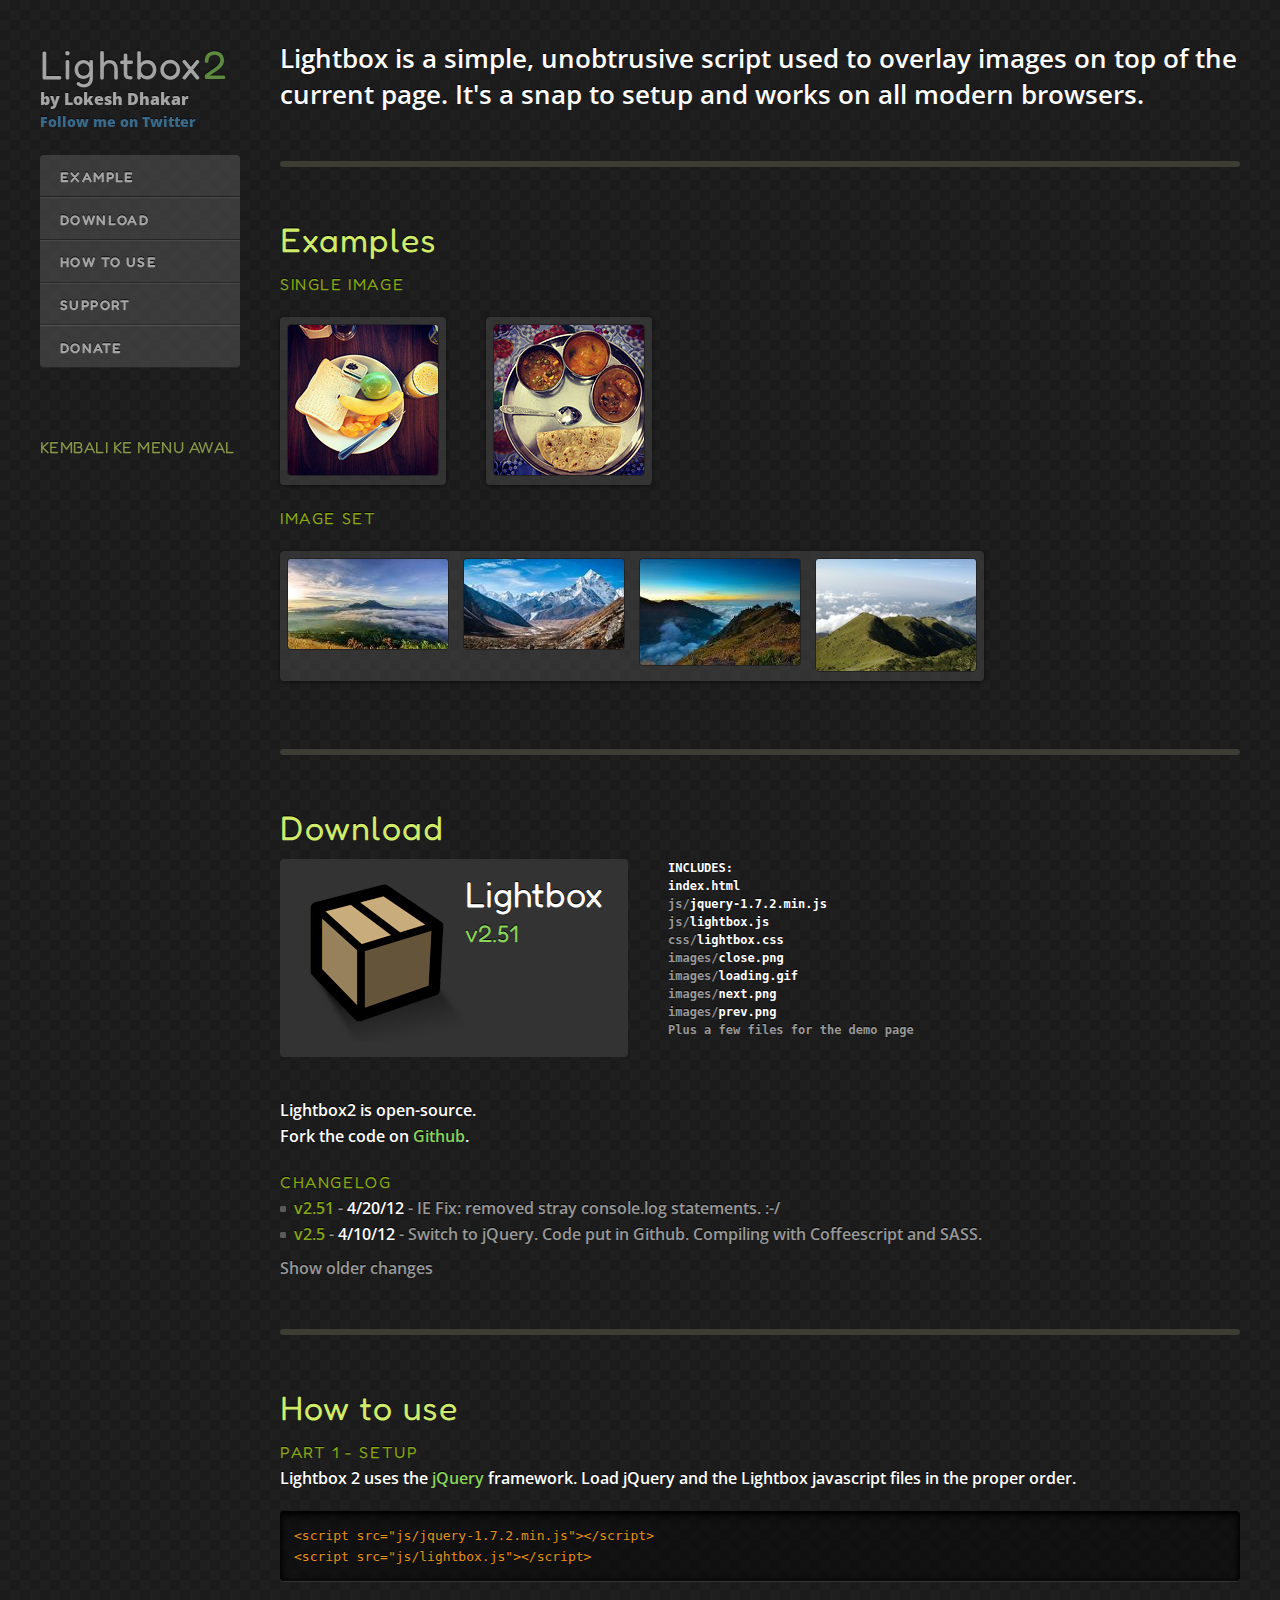
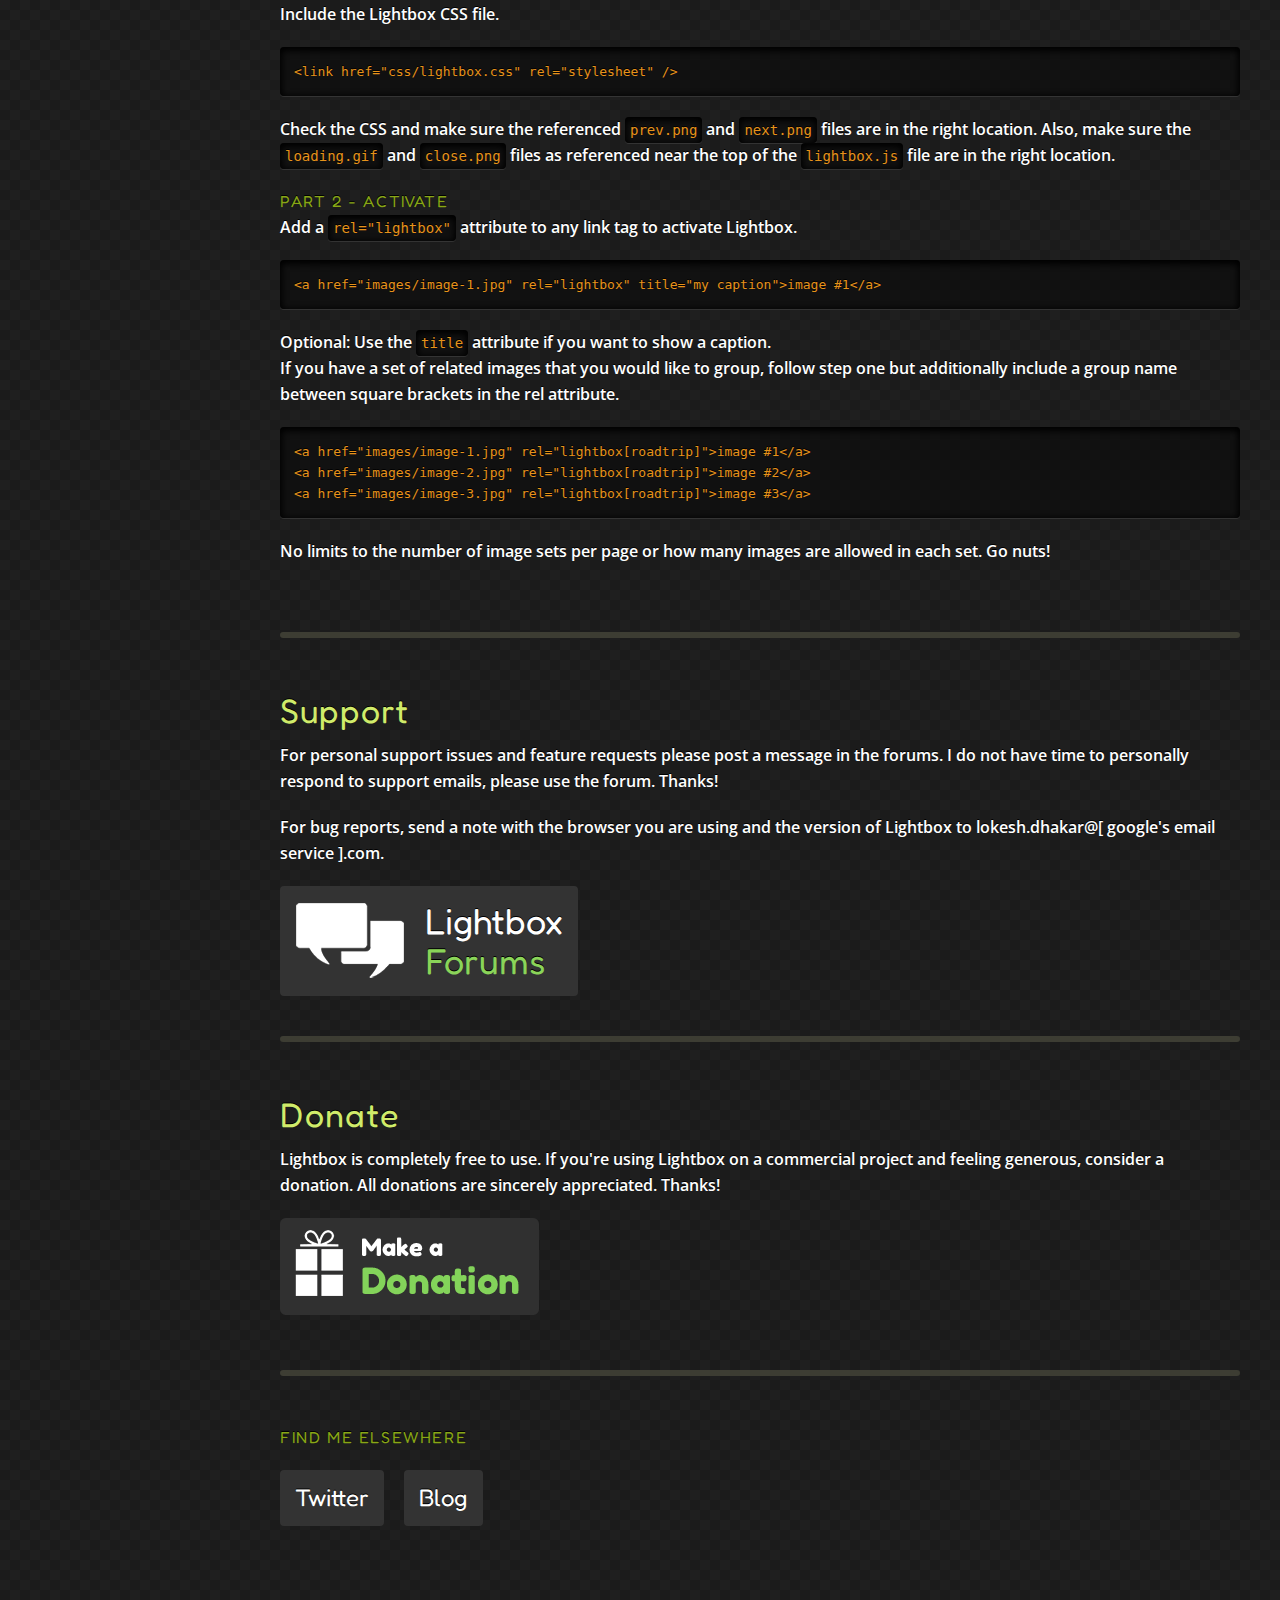
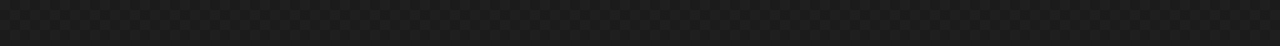
<file: PORTOFOLIO POSMA/11Agustus Lightbox/index.html>
<!doctype html>
<html lang="en-us">
<head>

	<meta charset="utf-8">
	<title>Lightbox 2</title>

	<meta name="description" lang="en" content="Lightbox 2 is a simple, unobtrusive script used to overlay images on the current page. It's a snap to setup and works on all modern browsers." />
  <meta name="author" content="Lokesh Dhakar">

  <meta name="viewport" content="width=device-width">

	<link rel="shortcut icon" type="image/ico" href="images/favicon.gif" />	
	<link rel="stylesheet" href="css/screen.css" type="text/css" media="screen" />
	<link rel="stylesheet" href="css/lightbox.css" type="text/css" media="screen" />

  <link href='http://fonts.googleapis.com/css?family=Fredoka+One|Open+Sans:400,700' rel='stylesheet' type='text/css'>

</head>
<body>

<div id="sidebar">
	<h1 class="logo"><a href="http://www.lokeshdhakar.com/projects/lightbox2/">Lightbox<em>2</em></a></h1>
	<p class="author"><a href="http://www.lokeshdhakar.com">by Lokesh Dhakar</a> <br />
  <span class="twitter"><a href="https://twitter.com/intent/user?screen_name=lokeshdhakar">Follow me on <em>Twitter</em></a></span></p>

	<ul id="nav">
		<li><a href="#example" class="first">Example</a></li>
		<li><a href="#download">Download</a></li>
		<li><a href="#how">How to Use</a></li>
		<li><a href="#support">Support</a></li>
		<li><a href="#donate" class="last">Donate</a></li>
	</ul>
  <br><br>
  <a href="file:///F:/TAU/Web Design/PORTOFOLIO%20POSMA/index.html"><h4>KEMBALI KE MENU AWAL<h4></a>
</div>

<div id="content">

<div class="section" id="overview">
	<p class="lead">Lightbox is a <em>simple, unobtrusive</em> script used to overlay images on top of the current page. It's a <em>snap to setup</em> and works on <em>all modern browsers</em>.</p>
</div>

<hr />

<div class="section" id="example">


	<h2>Examples</h2>

	<h3>Single image</h3>
  <div class="imageRow">
  	<div class="single">
  		<a href="images/examples/image-1.jpg" rel="lightbox"><img src="images/examples/thumb-1.jpg" alt="" /></a>
  	</div>
  	<div class="single">
  		<a href="images/examples/image-2.jpg" rel="lightbox" title="Optional caption."><img src="images/examples/thumb-2.jpg" alt="" /></a>
  	</div>
  </div>

	<h3 style="clear: both;">Image set</h3>

  <div class="imageRow">
  	<div class="set">
  	  <div class="single first">
  		  <a href="images/thumb1.jpg" rel="lightbox[plants]" title="Click on the right side of the image to move forward."><img src="images/gunung1.jpg" alt="Plants: image 1 0f 4 thumb" /></a>
  		</div>
      <div class="single">
  		  <a href="images/thumb2.jpg" rel="lightbox[plants]" title="Alternately you can press the right arrow key." ><img src="images/gunung2.jpg" alt="Plants: image 2 0f 4 thumb" /></a>
      </div>
      <div class="single">
  		  <a href="images/thumb3.jpg" rel="lightbox[plants]" title="The script preloads the next image in the set as you're viewing."><img src="images/gunung3.jpg" alt="Plants: image 3 0f 4 thumb" /></a>
      </div>
      <div class="single last">
  		  <a href="images/thumb4.jpg" rel="lightbox[plants]" title="Click the X or anywhere outside the image to close"><img src="images/gunung4.jpg" alt="Plants: image 4 0f 4 thumb" /></a>
      </div>
  	</div>
  </div>
	
</div>

<hr />

<div class="section" id="download">
  <h2>Download</h2>

  <div class="row">
    
  	<a href="releases/lightbox2.51.zip" class="download">
  	  <img src="images/box.png" alt="Box" class="box" />
  	  <div class="file">
  	    Lightbox <div class="version">v2.51</div>
  	  </div>
  	</a>

  	<ul class="filelist">
      <li class="header">Includes:</li>
  	  <li>index.html</li>
      <li><span class="folder">js/</span>jquery-1.7.2.min.js</li>
      <li><span class="folder">js/</span>lightbox.js</li>	
      <li><span class="folder">css/</span>lightbox.css</li>	
      <li><span class="folder">images/</span>close.png</li>	
      <li><span class="folder">images/</span>loading.gif</li>	
      <li><span class="folder">images/</span>next.png</li>	
      <li><span class="folder">images/</span>prev.png</li>
      <li><span class="note">Plus a few files for the demo page</span></li>
    </ul>
  </div>

  <p>Lightbox2 is open-source.<br /> Fork the code on <a href="https://github.com/lokesh/lightbox2">Github</a>.</p>

  
	
	<h3>Changelog</h3>
	<ul class="changelog">
		<li><span class="version">v2.51 </span> - <span class="date">4/20/12</span> - IE Fix: removed stray console.log statements. :-/</li>
		<li><span class="version">v2.5 </span> - <span class="date">4/10/12</span> - Switch to jQuery. Code put in Github. Compiling with Coffeescript and SASS.</li>
		<li class="old"><span class="version">v2.05 </span> - <span class="date">3/18/11</span> - Upgraded Prototype (now works in IE9) and Scriptaculous. Minor bug fixes.</li>
		<li class="old"><span class="version">v2.04 </span> - <span class="date">3/9/08</span>
			<ul>	
				<li>NEW - Upgraded Prototype from v1.4 to v1.6.0.2
				<li>NEW - Moved label text into configuration for easier localization</li>
				<li>UPDATED - Code cleaned up. Respect for the global namespace and native javascript objects.</li>
				<li>FIXED - Caption displays as "null" when viewing an uncaptioned image after viewing a captioned image.</li>
				<li>FIXED - Clicking 'close' button shifts layout as link focus' dotted line appears.</li>
			</ul>
		</li>
		<li class="old"><span class="version">v2.03.3 </span> - <span class="date">5/21/07 </span>- Support for horizontally scrolling pages. Added updateImageList method for ajax'y pages.</li>	
		<li class="old"><span class="version">v2.03.2 </span> - <span class="date">4/30/07</span> - Fixed animated gif support in IE/Opera.</li>
		<li class="old"><span class="version">v2.03.1 </span> - <span class="date">4/18/07</span> - Fixed embed hiding. Overlay opacity var added to config. Image sets w/Imagemaps fix. Clearfix removed.</li>
		<li class="old"><span class="version">v2.03</span> - <span class="date">4/10/07 </span>- Improved keyboard navigation. Animation off toggle. Hides Flash movies under overlay. Imagemap support. Valid CSS.</li>
		<li class="old"><span class="version">v2.02</span> - Fixed layout issues caused by multiline captions. Added keyboard navigation.</li>
		<li class="old"><span class="version">v2.01</span> - Centering in IE6 (any DOCTYPE) fixed. Smoothed out resize transition.</li>
	</ul>
	<a href="#" class="showOlderChanges">Show older changes</a>
</div>

<hr />


<div class="section" id="how">
	<h2>How to use</h2>
	<h3>Part 1 - Setup</h3>
	<ol>
		<li>Lightbox 2 uses the <a href="http://jquery.com/">jQuery</a> framework. Load jQuery and the Lightbox javascript files in the proper order.
<pre><code>&lt;script src=&quot;js/jquery-1.7.2.min.js&quot;&gt;&lt;/script&gt;
&lt;script src=&quot;js/lightbox.js&quot;&gt;&lt;/script&gt;
</code></pre>
		</li>
		<li>Include the Lightbox CSS file.
<pre><code>&lt;link href=&quot;css/lightbox.css&quot; rel=&quot;stylesheet&quot; /&gt;
</code></pre>
		</li>
		<li>Check the CSS and make sure the referenced <code>prev.png</code> and <code>next.png</code> files are in the right location. Also, make sure the <code>loading.gif</code> and <code>close.png</code> files as referenced near the top of the <code>lightbox.js</code> file are in the right location.</li>
	</ol>
	<h3>Part 2 - Activate</h3>
	<ol>
		<li>Add a <code>rel="lightbox"</code> attribute to any link tag to activate Lightbox.
<pre><code>&lt;a href=&quot;images/image-1.jpg&quot; rel=&quot;lightbox&quot; title=&quot;my caption&quot;&gt;image #1&lt;/a&gt;
</code></pre>
		<em>Optional: </em>Use the <code>title</code> attribute if you want to show a caption.		</li>
		<li>If you have a set of related images that you would like to group, follow step one but additionally include a group name between square brackets in the rel attribute. 
<pre><code>&lt;a href=&quot;images/image-1.jpg&quot; rel=&quot;lightbox[roadtrip]&quot;&gt;image #1&lt;/a&gt;
&lt;a href=&quot;images/image-2.jpg&quot; rel=&quot;lightbox[roadtrip]&quot;&gt;image #2&lt;/a&gt;
&lt;a href=&quot;images/image-3.jpg&quot; rel=&quot;lightbox[roadtrip]&quot;&gt;image #3&lt;/a&gt;
</code></pre>
	No limits to the number of image sets per page or how many images are allowed in each set. Go nuts!</li>
	</ol>	
</div>



<hr />

<div class="section" id="support">
	<h2>Support</h2>
	<p>For personal support issues and feature requests please post a message in the forums. I do not have time to personally respond to support emails, please use the forum. Thanks!
	</p>
	<p>For bug reports, send a note with the browser you are using and the version of Lightbox to lokesh.dhakar@[ google's email service ].com.</p>

  	<a href="http://lokeshdhakar.com/forums/" class="forums">
  	  <img src="images/speech-bubbles.png" alt="Speech bubbles" class="speech" />
  	  <div class="link">
  	    Lightbox<br />
  	    <span class="sub">Forums</span>
  	  </div>
  	</a>	

</div>

<hr />


<div class="section" id="donate">
	<h2>Donate</h2>
	<p>Lightbox is completely free to use. If you're using Lightbox on a commercial project and feeling generous, consider a donation. All donations are sincerely appreciated. Thanks!</p>
    
    <form name="_xclick" action="https://www.paypal.com/cgi-bin/webscr" method="post">
		<fieldset>
			<input type="hidden" name="cmd" value="_xclick" />
			<input type="hidden" name="business" value="lokesh.dhakar@gmail.com" />
            <input type="hidden" name="item_name" value="Donation for Lightbox">
			<input type="hidden" name="no_note" value="1" />
			<input type="hidden" name="currency_code" value="USD" />
			<input type="hidden" name="tax" value="0" />
			<input type="hidden" name="bn" value="PP-DonationsBF" />
			<input type="image" src="images/donate.png" name="submit" alt="Make payments with PayPal - it's fast, free and secure!" />
		</fieldset>
	</form>
</div>

<hr />

<div class="section" id="elsewhere">
<h3>Find me elsewhere</h3>

  <div class="row">
    <a href="https://twitter.com/intent/user?screen_name=lokeshdhakar" class="button">Twitter</a>
    <a href="http://lokeshdhakar.com/" class="button">Blog</a>
  </div>
</div>

</div><!-- end #content -->

<script src="js/jquery-1.7.2.min.js"></script>
<script src="js/jquery-ui-1.8.18.custom.min.js"></script>
<script src="js/jquery.smooth-scroll.min.js"></script>
<script src="js/lightbox.js"></script>

<script>
  jQuery(document).ready(function($) {
      $('a').smoothScroll({
        speed: 1000,
        easing: 'easeInOutCubic'
      });

      $('.showOlderChanges').on('click', function(e){
        $('.changelog .old').slideDown('slow');
        $(this).fadeOut();
        e.preventDefault();
      })
  });

  var _gaq = _gaq || [];
  _gaq.push(['_setAccount', 'UA-2196019-1']);
  _gaq.push(['_trackPageview']);

  (function() {
    var ga = document.createElement('script'); ga.type = 'text/javascript'; ga.async = true;
    ga.src = ('https:' == document.location.protocol ? 'https://ssl' : 'http://www') + '.google-analytics.com/ga.js';
    var s = document.getElementsByTagName('script')[0]; s.parentNode.insertBefore(ga, s);
  })();

</script>
</body>
</html>
</file>
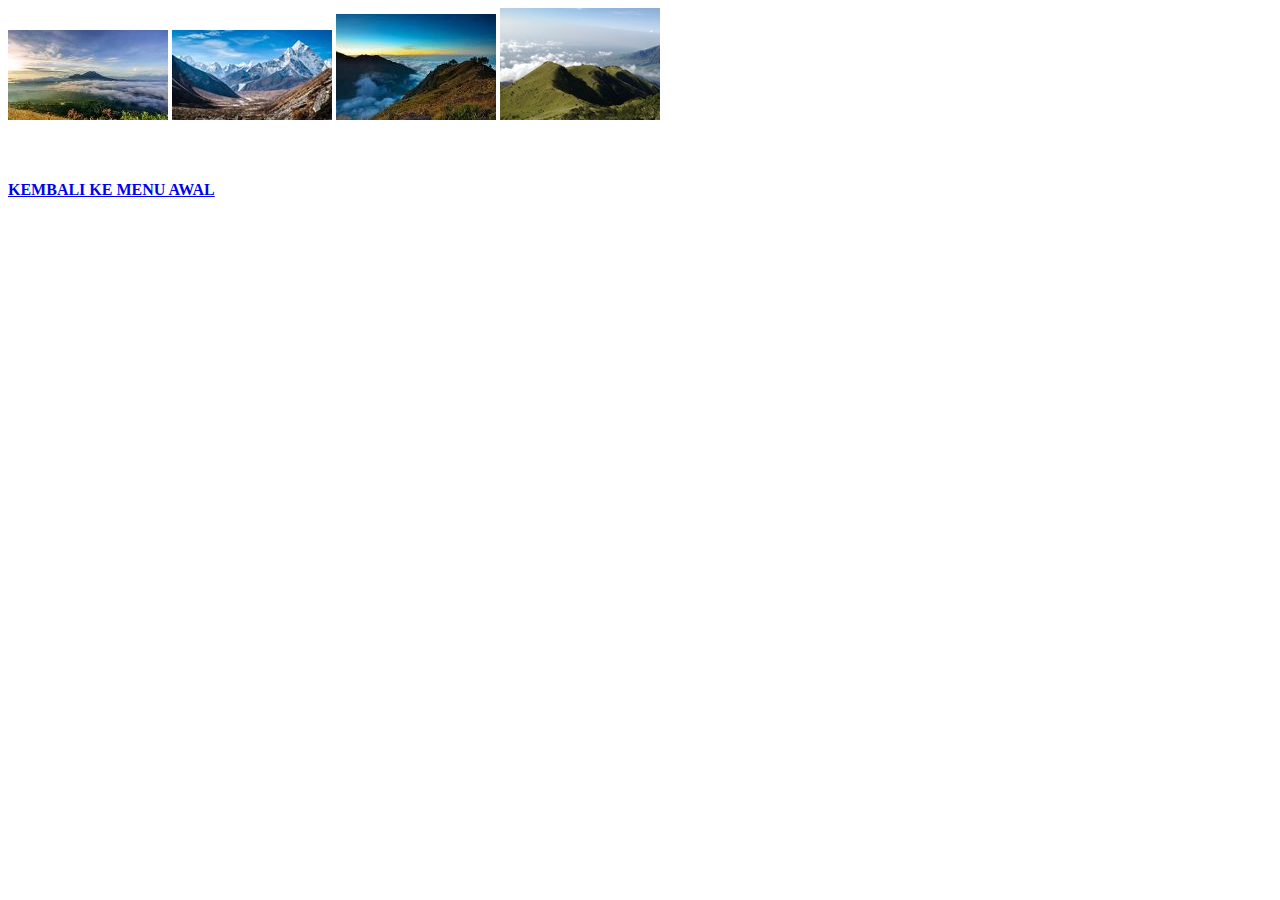
<file: PORTOFOLIO POSMA/11Agustus Lightbox/images.html>
<html>
<head>
<title>Sample JavaScript Gunung</title>
<link href="css/lightbox.css" rel="stylesheet" />
<script src="js/jquery-1.7.2.min.js"></script>
<script src="js/lightbox.js"></script>
	
</head>
<body>
<a href="images/gunung1.jpg" rel="lightbox[car]"><img src="images/gunung1.jpg" alt="Mountain: Image 1 of 4" /></a>
<a href="images/gunung2.jpg" rel="lightbox[car]"><img src="images/gunung2.jpg" alt="Mountain: Image 2 of 4" /></a>
<a href="images/gunung3.jpg" rel="lightbox[car]"><img src="images/gunung3.jpg" alt="Mountain: Image 3 of 4" /></a>
<a href="images/gunung4.jpg" rel="lightbox[car]"><img src="images/gunung4.jpg" alt="Mountain: Image 4 of 4" /></a>
<br><br><br>
  <a href="file:///F:/TAU/Web%20Design/PORTOFOLIO%20POSMA/index.html"><h4> KEMBALI KE MENU AWAL <h4></a>
</body>
</html>
</file>
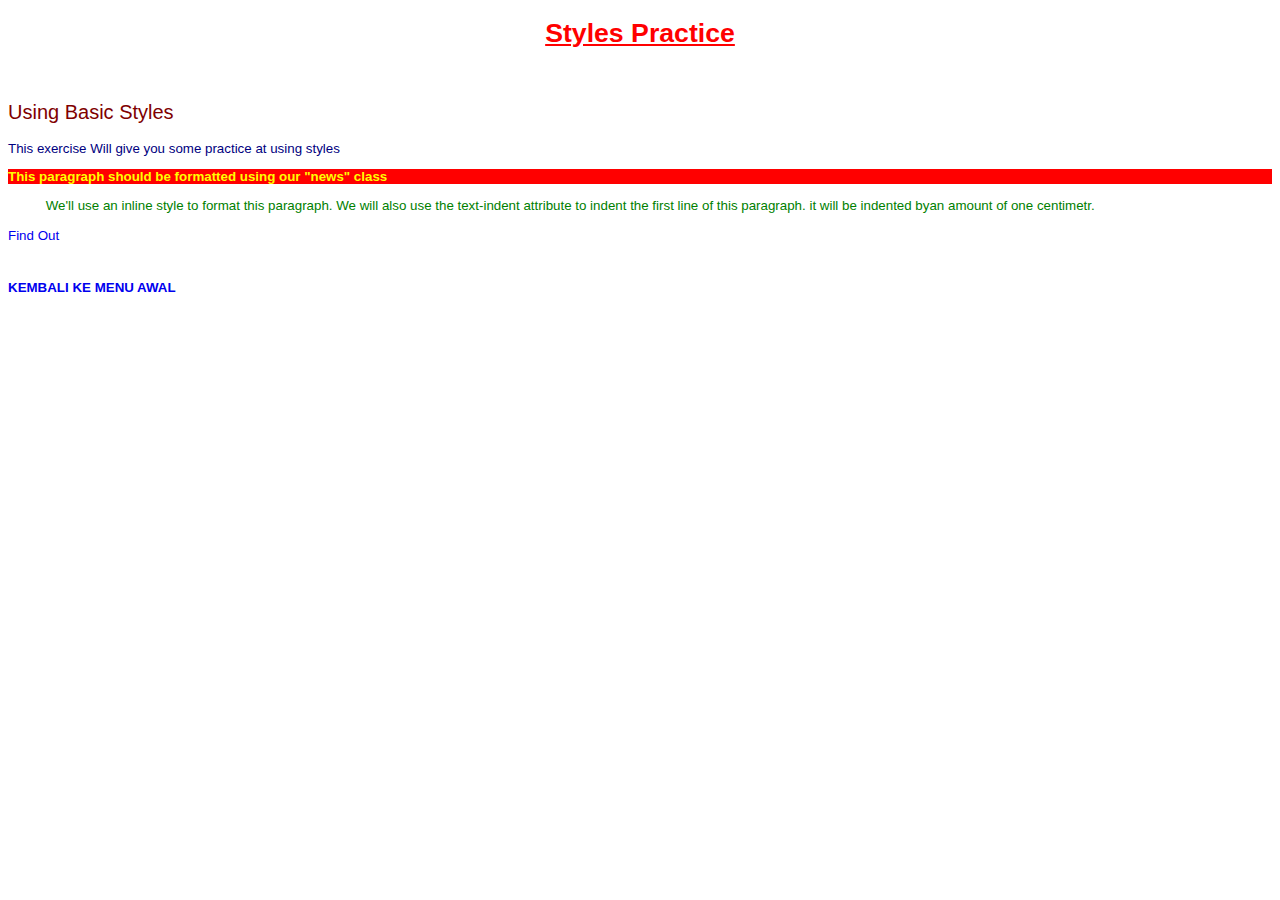
<file: PORTOFOLIO POSMA/2Agustus18/2.08.18.html>
<!DOCTYPE html>
<html>
<head>
	<title>
		
	</title>
	<style type="text/css">
		H1{font-size: 20pt; font-family: "comic sans ms", arial; font-weight: bold;text-align: center; color:rgb(255,0,0);text-decoration: underline}
		H2 {font-size: 15pt; font-family: Arial; font-weight: normal; color: maroon}
		P {font-size: 10pt; font-family: Arial; color: #000080}
		P.news {color: yellow; background: red; font-weight: bold}
		A {font-size: 10pt; font-family: Arial; text-decoration: none} 
		A:hover {text-decoration: underline; color: Red; background-color: #F5DEB3}
	</style>
</head>
<body><h1> Styles Practice</h1> <br>
	<h2>Using Basic Styles</h2> 
	<p>This exercise Will give you some practice at using styles</p>
	<P CLASS="news">This paragraph should be formatted using our &quot;news&quot; class</P>
	<P STYLE="text-indent: 1cm; color: green">We'll use an inline style to format this paragraph. We will also use the text-indent attribute to indent the first line of this paragraph. it will be indented byan amount of one centimetr.</P>
	<a href="#">Find Out</a> <br> <br>
	<a href="file:///F:/TAU/Web%20Design/PORTOFOLIO%20POSMA/index.html"><h4> KEMBALI KE MENU AWAL <h4></a>
		


</body>
</html>
</file>
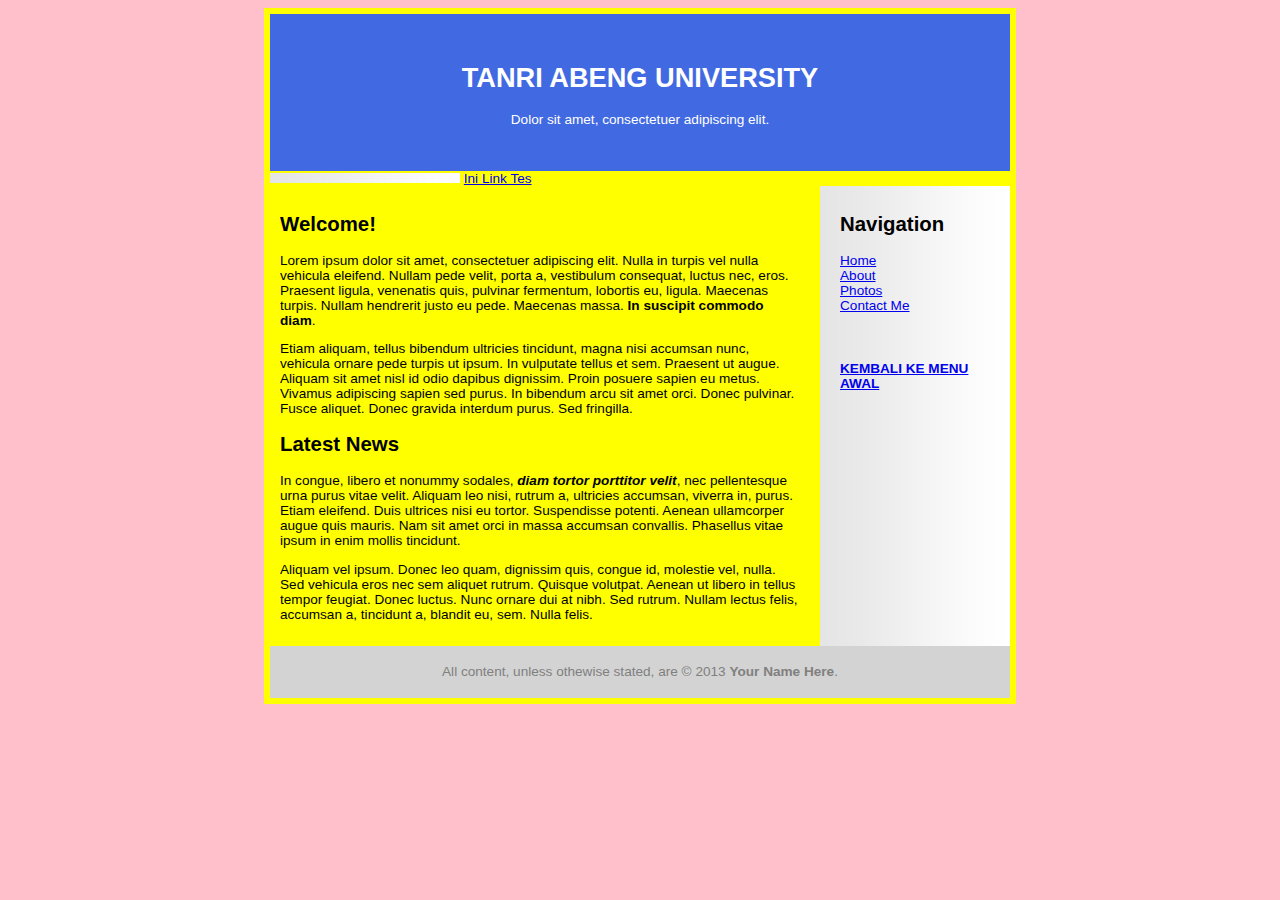
<file: PORTOFOLIO POSMA/4Agustus18/04agust18.html>
<!DOCTYPE html PUBLIC "-//W3C//DTD XHTML 1.0 Strict//EN" "http://www.w3.org/TR/xhtml1/DTD/xhtml1-strict.dtd"><html xmlns="http://www.w3.org/1999/xhtml">

<head>
  <title>Lorem Ipsum</title>
	<meta http-equiv="Content-Type" content="text/html; charset=utf-8" />
    <link rel="stylesheet" type="text/css" media="screen" href="style.css" />
</head>

<body>

<div id="header", >
  <h1><a href="index.html">TANRI ABENG UNIVERSITY</a></h1>
  <p>Dolor sit amet, consectetuer adipiscing elit.</p>
</div>

<img src="content-background.png">
<a href="file:///F:/TAU/Web%20Design/TugasPakJoni/anzacbiskuit.html"> Ini Link Tes </a>

<div id="content">
  <div id="main">
    <h2>Welcome!</h2>
    <p>Lorem ipsum dolor sit amet, consectetuer adipiscing elit. Nulla in turpis vel nulla vehicula eleifend. Nullam pede velit, porta a, vestibulum consequat, luctus nec, eros. Praesent ligula, venenatis quis, pulvinar fermentum, lobortis eu, ligula. Maecenas turpis. Nullam hendrerit justo eu pede. Maecenas massa. <strong>In suscipit commodo diam</strong>.</p>
    <p>Etiam aliquam, tellus bibendum ultricies tincidunt, magna nisi accumsan nunc, vehicula ornare pede turpis ut ipsum. In vulputate tellus et sem. Praesent ut augue. Aliquam sit amet nisl id odio dapibus dignissim. Proin posuere sapien eu metus. Vivamus adipiscing sapien sed purus. In bibendum arcu sit amet orci. Donec pulvinar. Fusce aliquet. Donec gravida interdum purus. Sed fringilla.</p>

    <h2>Latest News</h2>
    <p>In congue, libero et nonummy sodales, <strong><em>diam tortor porttitor velit</em></strong>, nec pellentesque urna purus vitae velit. Aliquam leo nisi, rutrum a, ultricies accumsan, viverra in, purus. Etiam eleifend. Duis ultrices nisi eu tortor. Suspendisse potenti. Aenean ullamcorper augue quis mauris. Nam sit amet orci in massa accumsan convallis. Phasellus vitae ipsum in enim mollis tincidunt.</p>

    <p>Aliquam vel ipsum. Donec leo quam, dignissim quis, congue id, molestie vel, nulla. Sed vehicula eros nec sem aliquet rutrum. Quisque volutpat. Aenean ut libero in tellus tempor feugiat. Donec luctus. Nunc ornare dui at nibh. Sed rutrum. Nullam lectus felis, accumsan a, tincidunt a, blandit eu, sem. Nulla felis.</p>
  </div>

  <div id="navigation">
    <h2>Navigation</h2>
    <ul>
      <li><a href="index.html">Home</a></li>
      <li><a href="about.html">About</a></li>
      <li><a href="photos.html">Photos</a></li>
      <li><a href="contact-me.html">Contact Me</a></li>
    </ul>
    <br><br>
  <a href="file:///F:/TAU/Web%20Design/PORTOFOLIO%20POSMA/index.html"><h4> KEMBALI KE MENU AWAL <h4></a>
  </div>
</div>

<div id="footer">
<p>All content, unless othewise stated, are &copy; 2013 <b>Your Name Here</b>.</p>
</div>

</body>

</html>
</file>
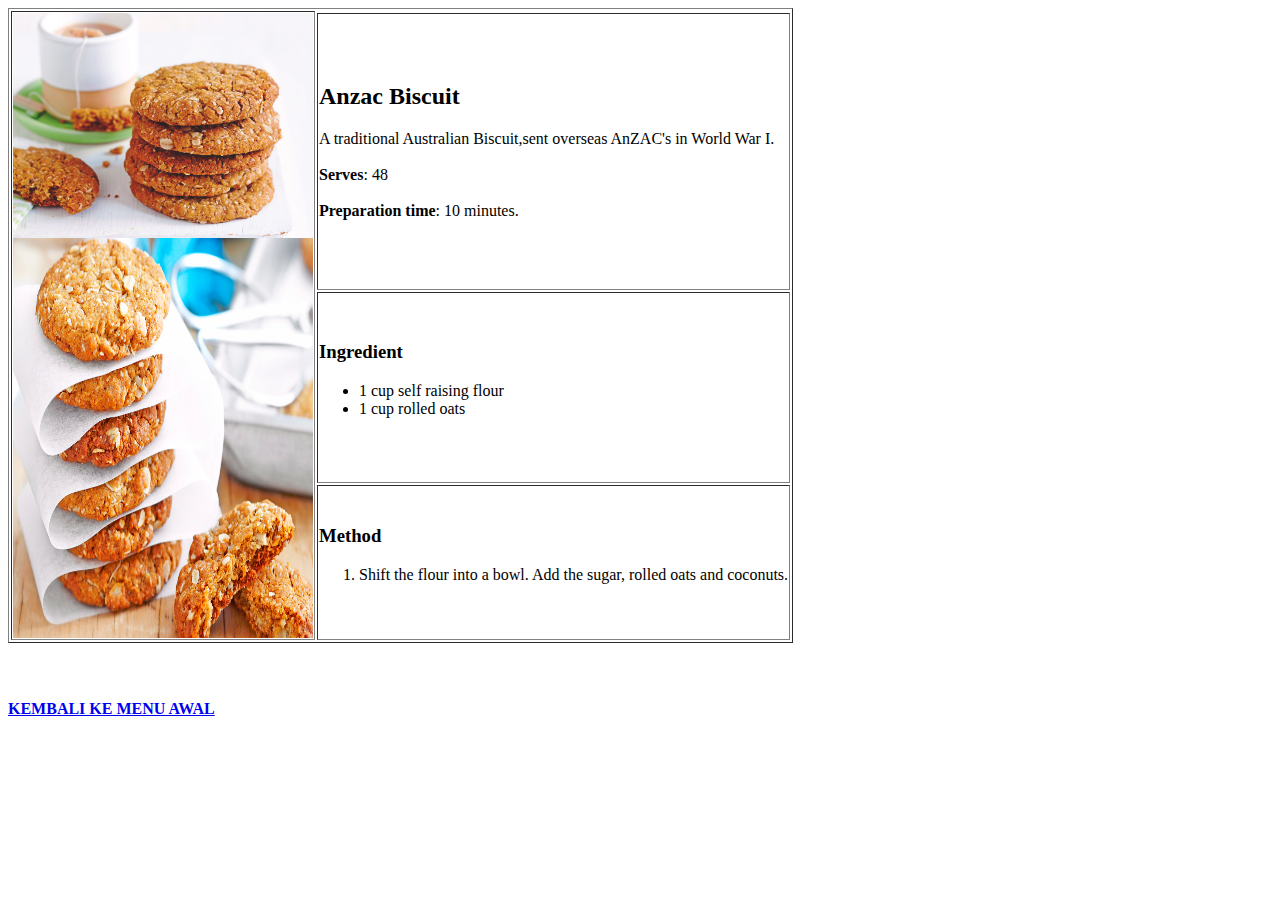
<file: PORTOFOLIO POSMA/Lab Anzac/anzacbiskuit.html>
<html>
<head>
</head>
  <body>
    <table border="1">
		<tr>
			<td rowspan="4">
        	<img src="images/anzac1.jpg" width="300px"  alt="anzac1"/></img> <br>
        	<img src="images/anzac2.jpg" width="300px" height="400px"  alt="anzac2"/></img> <br>
        </td>
        </tr>

        <tr>
			<td>
				<h2>Anzac Biscuit</h2>
				A traditional Australian Biscuit,sent overseas AnZAC's in World War I.<br><br>
				<b>Serves</b>: 48<br><br>
				<b>Preparation time</b>: 10 minutes.

			</td>
  		</tr>
  		<tr>
    		<td>
    			<h3>Ingredient</h3>
    		 <ul>
    			<li>1 cup self raising flour</li>
    			<li>1 cup rolled oats</li>
    		 </ul>
    		</td>
		</tr>
		<tr>
    		<td>
    			<h3>Method</h3>
    		 <ol>
    			<li> Shift the flour into a bowl. Add the sugar, rolled oats and coconuts.</li>
    		 </ol>
    		</td>
		</tr>
	</table>

  <br><br>
  <a href="file:///F:/TAU/Web Design/PORTOFOLIO%20POSMA/index.html"><h4> KEMBALI KE MENU AWAL <h4></a>
  </body>

  </html>
</file>
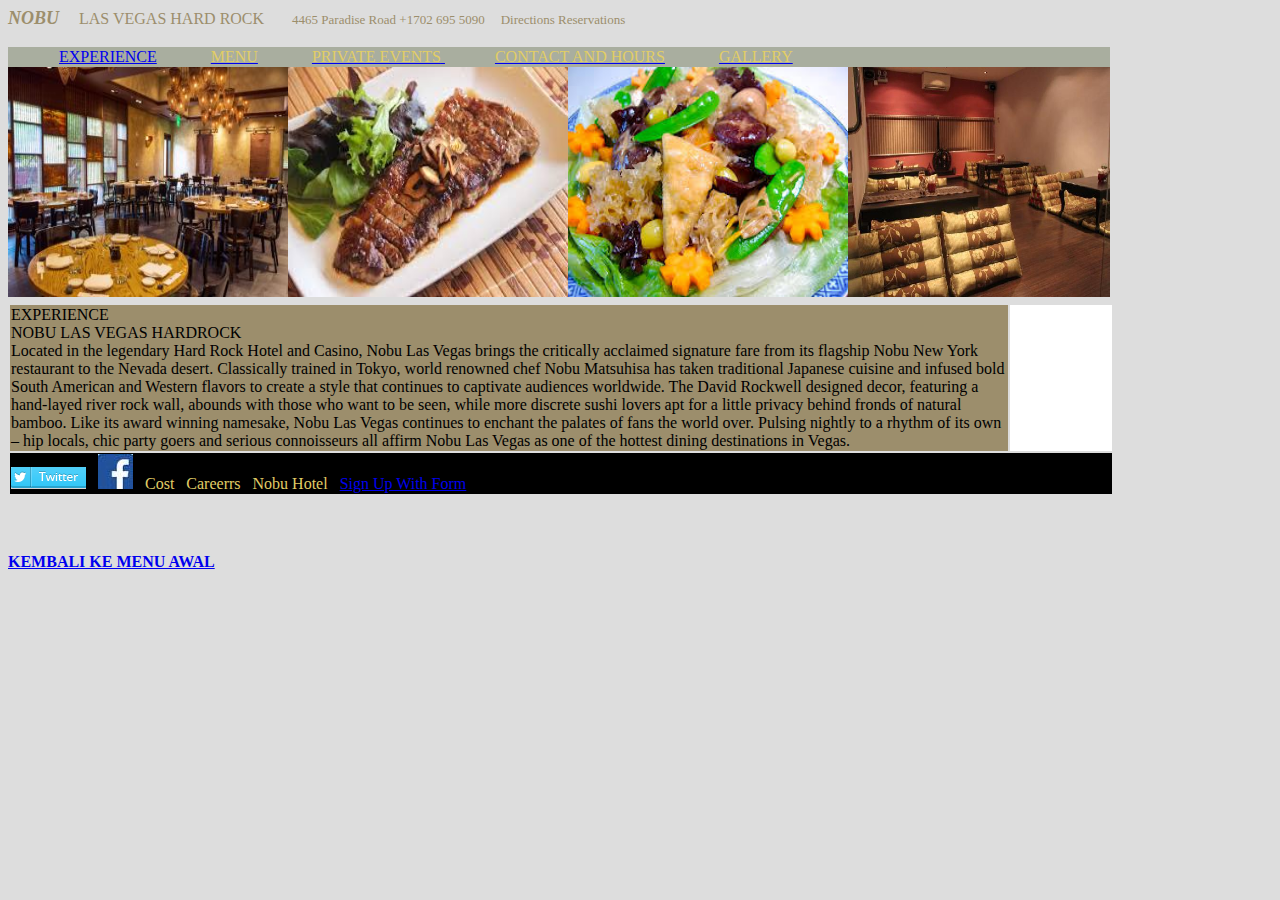
<file: PORTOFOLIO POSMA/PosmaJanius_UTS_Web design/utsPosma.html>
<!DOCTYPE html>
<html>
<head>
	<title>Nobu Las Vegas </title>
</head>

<body bgcolor="DDDDDD">
	<table border="0 cellpadding="0" cellspacing="0">
	<font size="4"><b><i><font color= #9C8E6C>NOBU</font></i></i></b></font> &nbsp; &nbsp; 
	<font size="3" color= #9C8E6C>LAS VEGAS HARD ROCK</font> &nbsp; &nbsp; &nbsp;  
	<font size="2" color= #9C8E6C>4465 Paradise Road  +1702 695 5090</font>&nbsp; &nbsp; 
	<font size="2" color= #9C8E6C>Directions Reservations</font>
	<br>
	
	<tr><br>
			<td  rowspan="1" bgcolor="#a9ae9f" width="1100"><font color= #000000><a href ="#" style="margin-left: 50px">EXPERIENCE</a></font></a> 
			<a href ="#" style="margin-left: 50px"> <font color=#e1cd66> MENU</color></a> 
			<a href ="#" style="margin-left: 50px"><font color= #e1cd66>PRIVATE EVENTS</font> </a>
			<a href ="#" style="margin-left: 50px"><font color= #e1cd66>CONTACT AND HOURS</font></a>
			<a href ="#" style="margin-left: 50px"><font color= #e1cd66>GALLERY</font></a>
			</td>
		</tr>
		<table>
			<tr>
				<img src="images/table.jpg" width="280px" height="230"></img>
				<img src="images/beef.jpg" width="280px" height="230"></img>
				<img src="images/vegie.jpg" width="280px" height="230"></img>
				<img src="images/room.jpg" width="262px" height="230"></img>
			</tr>
			<tr bgcolor="#9C8E6C">
			<td colspan="4" width="850">EXPERIENCE <br>
				<font color="000000"> NOBU LAS VEGAS HARDROCK <br>
				Located in the legendary Hard Rock Hotel and Casino, Nobu Las Vegas brings the critically acclaimed signature fare from its flagship Nobu New York restaurant to the Nevada desert. Classically trained in Tokyo, world renowned chef Nobu Matsuhisa has taken traditional Japanese cuisine and infused bold South American and Western flavors to create a style that continues to captivate audiences worldwide.
				The David Rockwell designed decor, featuring a hand-layed river rock wall, abounds with those who want to be seen, while more discrete sushi lovers apt for a little privacy behind fronds of natural bamboo. Like its award winning namesake, Nobu Las Vegas continues to enchant the palates of fans the world over. Pulsing nightly to a rhythm of its own – hip locals, chic party goers and serious connoisseurs all affirm Nobu Las Vegas as one of the hottest dining destinations in Vegas.
				</font>
			</td>
			<td bgcolor="white" width="100" height="0"></td>
		</tr>
		<tr>
			<td colspan="6" bgcolor="black" width="1100">
				<a href="www.twitter.com"><img src="images/twit.jpg"></img></a> &nbsp;
				<a href="www.facebook.com"><img src="images/fb.jpg"></img></a> &nbsp;
				<font color=#e1cd66>Cost &nbsp;</font>
				<font color=#e1cd66>Careerrs &nbsp;</font>
				<font color=#e1cd66>Nobu Hotel &nbsp;</font>
				<a href ="#"  <font color=#000080> Sign Up With Form</color></a> 
			</td>
		</tr>
		</table>
		<br><br>
  <a href="file:///F:/TAU/Web Design/PORTOFOLIO%20POSMA/index.html"><h4> KEMBALI KE MENU AWAL <h4></a>
</body>
</html>
</file>
<file: PORTOFOLIO POSMA/4Agustus18/style.css>
html {
	background-color: pink;
}

body {
	background-color: yellow;
	padding: 6px;
	font-family: Verdana, sans-serif;
	font-size: 85%;
	margin-left: auto;
	margin-right: auto;
}

#header {
	background-color: royalBlue;
	padding-top: 30px;
	padding-bottom: 30px;
	color: white;
	text-align: center;
}

#footer {
	background-color: lightGrey;
	padding-top: 5px;
	padding-bottom: 5px;
	color: gray;
	text-align:center;
}

body, #header, #footer {
	width:740px;
}

#content {
	background-image: url(content-background.png);
	background-repeat: repeat-y;
	background-position: top right;
	padding:10px;
	overflow:auto;
	width: 720px;
}

#main {
	width: 520px;
	float: left;
}

#header h1 a {
	color: white;
	text-decoration: none;
}

.imgLeft {
  float: center;
  margin-right: 10px;
}

#navigation {
	width: 160px;
	float:right;
}

#navigation ul {
	margin: 0;
	padding: 0;
	list-style: none;
}
</file>
<file: PORTOFOLIO POSMA/11Agustus Lightbox/css/screen.css>
/*	Lightbox v2 Project page styles	
 *	Author: Lokesh Dhakar http://www.lokeshdhakar.com
 *	Created: a long time ago (2006 I think)
 *	Table of Contents:
 *		layout
 *		typography
 *    content */
/* line 17, ../../../../.rvm/gems/ruby-1.9.2-p290/gems/compass-0.12.1/frameworks/compass/stylesheets/compass/reset/_utilities.scss */
html, body, div, span, applet, object, iframe,
h1, h2, h3, h4, h5, h6, p, blockquote, pre,
a, abbr, acronym, address, big, cite, code,
del, dfn, em, img, ins, kbd, q, s, samp,
small, strike, strong, sub, sup, tt, var,
b, u, i, center,
dl, dt, dd, ol, ul, li,
fieldset, form, label, legend,
table, caption, tbody, tfoot, thead, tr, th, td,
article, aside, canvas, details, embed,
figure, figcaption, footer, header, hgroup,
menu, nav, output, ruby, section, summary,
time, mark, audio, video {
  margin: 0;
  padding: 0;
  border: 0;
  font-size: 100%;
  font: inherit;
  vertical-align: baseline;
}

/* line 20, ../../../../.rvm/gems/ruby-1.9.2-p290/gems/compass-0.12.1/frameworks/compass/stylesheets/compass/reset/_utilities.scss */
body {
  line-height: 1;
}

/* line 22, ../../../../.rvm/gems/ruby-1.9.2-p290/gems/compass-0.12.1/frameworks/compass/stylesheets/compass/reset/_utilities.scss */
ol, ul {
  list-style: none;
}

/* line 24, ../../../../.rvm/gems/ruby-1.9.2-p290/gems/compass-0.12.1/frameworks/compass/stylesheets/compass/reset/_utilities.scss */
table {
  border-collapse: collapse;
  border-spacing: 0;
}

/* line 26, ../../../../.rvm/gems/ruby-1.9.2-p290/gems/compass-0.12.1/frameworks/compass/stylesheets/compass/reset/_utilities.scss */
caption, th, td {
  text-align: left;
  font-weight: normal;
  vertical-align: middle;
}

/* line 28, ../../../../.rvm/gems/ruby-1.9.2-p290/gems/compass-0.12.1/frameworks/compass/stylesheets/compass/reset/_utilities.scss */
q, blockquote {
  quotes: none;
}
/* line 101, ../../../../.rvm/gems/ruby-1.9.2-p290/gems/compass-0.12.1/frameworks/compass/stylesheets/compass/reset/_utilities.scss */
q:before, q:after, blockquote:before, blockquote:after {
  content: "";
  content: none;
}

/* line 30, ../../../../.rvm/gems/ruby-1.9.2-p290/gems/compass-0.12.1/frameworks/compass/stylesheets/compass/reset/_utilities.scss */
a img {
  border: none;
}

/* line 114, ../../../../.rvm/gems/ruby-1.9.2-p290/gems/compass-0.12.1/frameworks/compass/stylesheets/compass/reset/_utilities.scss */
article, aside, details, figcaption, figure, footer, header, hgroup, menu, nav, section, summary {
  display: block;
}

/* layout
 *----------------------------------------------- */
/* line 18, ../sass/screen.sass */
#sidebar {
  position: fixed;
  top: 40px;
  left: 40px;
  width: 200px;
}

/* line 24, ../sass/screen.sass */
#content {
  margin: 0 40px 40px 280px;
}

/* line 27, ../sass/screen.sass */
.row {
  *zoom: 1;
}
/* line 38, ../../../../.rvm/gems/ruby-1.9.2-p290/gems/compass-0.12.1/frameworks/compass/stylesheets/compass/utilities/general/_clearfix.scss */
.row:after {
  content: "";
  display: table;
  clear: both;
}

/* Typography
 *----------------------------------------------- */
/* line 33, ../sass/screen.sass */
body {
  background: #222222 url(../images/bg-checker.png);
}

/* line 36, ../sass/screen.sass */
body, input, textarea {
  color: white;
  text-shadow: 0 -1px 0 black;
  font-size: 16px;
  line-height: 1.625em;
  font-family: "Open Sans", "lucida grande", tahoma, sans-serif;
  font-weight: 600;
  -webkit-font-smoothing: antialiased;
}

/* line 45, ../sass/screen.sass */
#lightbox {
  text-shadow: none;
}

/* line 48, ../sass/screen.sass */
h1, h2, h3, h4, h5, h6 {
  font-family: "Fredoka One", "lucida grande", tahoma, sans-serif;
  font-weight: 400;
  letter-spacing: 0.03em;
  line-height: 1.625em;
  margin: 0;
  color: #d0eb6a;
}

/* line 56, ../sass/screen.sass */
h1 {
  font-size: 40px;
  line-height: 1.2em;
}

/* line 60, ../sass/screen.sass */
h2 {
  font-size: 34px;
  line-height: 1.45em;
  margin-bottom: 0.2em;
}

/* line 65, ../sass/screen.sass */
h3 {
  font-size: 16px;
  text-transform: uppercase;
  letter-spacing: 0.1em;
  color: #88a616;
}

/* line 71, ../sass/screen.sass */
h4 {
  font-size: 16px;
}

/* Text elements */
/* line 77, ../sass/screen.sass */
p {
  margin: 0 0 1.25em 0;
  line-height: 1.625em;
}

/* line 81, ../sass/screen.sass */
ul, ol {
  margin: 0 0 1.25em 0;
}

/* line 84, ../sass/screen.sass */
dt {
  font-weight: bold;
}

/* line 87, ../sass/screen.sass */
dd {
  margin-bottom: 1.625em;
}

/* line 90, ../sass/screen.sass */
strong {
  font-weight: bold;
}

/* line 93, ../sass/screen.sass */
i {
  font-style: italic;
}

/* line 96, ../sass/screen.sass */
pre {
  background: rgba(0, 0, 0, 0.4);
  color: #e7931a;
  font: 14px Monaco, Consolas, "Andale Mono", "DejaVu Sans Mono", monospace;
  line-height: 1.5;
  margin: 20px 0 20px 0;
  overflow: auto;
  padding: 1em;
  -webkit-border-radius: 4px;
  -moz-border-radius: 4px;
  -ms-border-radius: 4px;
  -o-border-radius: 4px;
  border-radius: 4px;
  -webkit-box-shadow: 0 1px 0 0 rgba(255, 255, 255, 0.1), inset 0 2px 6px 2px black;
  -moz-box-shadow: 0 1px 0 0 rgba(255, 255, 255, 0.1), inset 0 2px 6px 2px black;
  box-shadow: 0 1px 0 0 rgba(255, 255, 255, 0.1), inset 0 2px 6px 2px black;
}

/* line 107, ../sass/screen.sass */
code, kbd {
  font: 14px Monaco, Consolas, "Andale Mono", "DejaVu Sans Mono", monospace;
  background: rgba(0, 0, 0, 0.4);
  -webkit-box-shadow: 0 1px 0 0 rgba(255, 255, 255, 0.1), inset 0 2px 6px 2px black;
  -moz-box-shadow: 0 1px 0 0 rgba(255, 255, 255, 0.1), inset 0 2px 6px 2px black;
  box-shadow: 0 1px 0 0 rgba(255, 255, 255, 0.1), inset 0 2px 6px 2px black;
  padding: 5px;
  -webkit-border-radius: 4px;
  -moz-border-radius: 4px;
  -ms-border-radius: 4px;
  -o-border-radius: 4px;
  border-radius: 4px;
  color: #e7931a;
}

/* line 115, ../sass/screen.sass */
pre code {
  font-size: 13px;
  background: transparent;
  -webkit-box-shadow: none;
  -moz-box-shadow: none;
  box-shadow: none;
  padding: 0;
}

/* Links */
/* line 122, ../sass/screen.sass */
a {
  color: #8ad459;
  text-decoration: none;
}
/* line 125, ../sass/screen.sass */
a:hover {
  color: #589e29;
}

/* line 128, ../sass/screen.sass */
::-moz-selection,
::selection {
  background: #e7931a;
  color: white;
}

/* sidebar
 *----------------------------------------------- */
/* line 137, ../sass/screen.sass */
#sidebar {
  filter: progid:DXImageTransform.Microsoft.Alpha(Opacity=60);
  opacity: 0.6;
  -webkit-transition: opacity 0.2s;
  -moz-transition: opacity 0.2s;
  -ms-transition: opacity 0.2s;
  -o-transition: opacity 0.2s;
  transition: opacity 0.2s;
}
/* line 140, ../sass/screen.sass */
#sidebar:hover {
  filter: progid:DXImageTransform.Microsoft.Alpha(Opacity=100);
  opacity: 1;
}
/* line 142, ../sass/screen.sass */
#sidebar a {
  color: white;
}
/* line 144, ../sass/screen.sass */
#sidebar .logo {
  -webkit-transition: all 0.2s ease-out;
  -moz-transition: all 0.2s ease-out;
  -ms-transition: all 0.2s ease-out;
  -o-transition: all 0.2s ease-out;
  transition: all 0.2s ease-out;
}
/* line 146, ../sass/screen.sass */
#sidebar .logo em {
  color: #8ad459;
}
/* line 148, ../sass/screen.sass */
#sidebar .logo:hover {
  text-shadow: 0 0 20px #d0eb6a, 0 0 50px #d0eb6a;
}
/* line 150, ../sass/screen.sass */
#sidebar .author {
  font-weight: 800;
  line-height: 1.4em;
}
/* line 154, ../sass/screen.sass */
#sidebar .author a:hover {
  text-shadow: 0 0 10px white;
}
/* line 156, ../sass/screen.sass */
#sidebar .author .twitter {
  font-size: 14px;
}
/* line 158, ../sass/screen.sass */
#sidebar .author .twitter a {
  color: #4d9ed8;
}
/* line 160, ../sass/screen.sass */
#sidebar .author .twitter em {
  color: #4d9ed8;
}

/* line 163, ../sass/screen.sass */
#nav {
  list-style: none;
  margin: 1.5em 0 1em 0;
  font-size: 14px;
  text-transform: uppercase;
  letter-spacing: 0.1em;
  font-family: "Fredoka One", "lucida grande", tahoma, sans-serif;
}
/* line 170, ../sass/screen.sass */
#nav li {
  padding: 0;
  margin: 0;
}
/* line 173, ../sass/screen.sass */
#nav a {
  display: block;
  height: 2em;
  padding: 0.6em 0.2em 0.3em 20px;
  background: #505050;
  border-top: 1px solid rgba(255, 255, 255, 0.15);
  border-bottom: 1px solid rgba(0, 0, 0, 0.4);
  -webkit-transition: all 0.2s ease-out;
  -moz-transition: all 0.2s ease-out;
  -ms-transition: all 0.2s ease-out;
  -o-transition: all 0.2s ease-out;
  transition: all 0.2s ease-out;
}
/* line 181, ../sass/screen.sass */
#nav a:hover {
  text-shadow: 0 1px 0 rgba(0, 0, 0, 0.6);
  background-color: #88a616;
}
/* line 184, ../sass/screen.sass */
#nav a.first {
  border-bottom-color: rgba(0, 0, 0, 0.5);
  -moz-border-radius-topleft: 4px;
  -webkit-border-top-left-radius: 4px;
  -ms-border-top-left-radius: 4px;
  -o-border-top-left-radius: 4px;
  border-top-left-radius: 4px;
  -moz-border-radius-topright: 4px;
  -webkit-border-top-right-radius: 4px;
  -ms-border-top-right-radius: 4px;
  -o-border-top-right-radius: 4px;
  border-top-right-radius: 4px;
  border-top-color: transparent;
}
/* line 188, ../sass/screen.sass */
#nav a.last {
  border-top-color: rgba(255, 255, 255, 0.25);
  -moz-border-radius-bottomleft: 4px;
  -webkit-border-bottom-left-radius: 4px;
  -ms-border-bottom-left-radius: 4px;
  -o-border-bottom-left-radius: 4px;
  border-bottom-left-radius: 4px;
  -moz-border-radius-bottomright: 4px;
  -webkit-border-bottom-right-radius: 4px;
  -ms-border-bottom-right-radius: 4px;
  -o-border-bottom-right-radius: 4px;
  border-bottom-right-radius: 4px;
}

/* content
 *----------------------------------------------- */
/* line 196, ../sass/screen.sass */
.download {
  float: left;
  margin: 0 40px 40px 0;
  padding: 10px 20px 10px 10px;
  background-color: #333333;
  border: 5px solid #333333;
  -webkit-border-radius: 4px;
  -moz-border-radius: 4px;
  -ms-border-radius: 4px;
  -o-border-radius: 4px;
  border-radius: 4px;
  -webkit-transition: all 0.2s ease-out;
  -moz-transition: all 0.2s ease-out;
  -ms-transition: all 0.2s ease-out;
  -o-transition: all 0.2s ease-out;
  transition: all 0.2s ease-out;
}
/* line 204, ../sass/screen.sass */
.download:hover {
  border-color: #8ad459;
  background-color: #444444;
}
/* line 207, ../sass/screen.sass */
.download .box {
  float: left;
}
/* line 209, ../sass/screen.sass */
.download .file {
  float: left;
  font-size: 36px;
  font-family: "Fredoka One", "lucida grande", tahoma, sans-serif;
  font-weight: 400;
  color: white;
  line-height: 1.1em;
}
/* line 216, ../sass/screen.sass */
.download .file .version {
  font-size: 24px;
  color: #8ad459;
}

/* line 221, ../sass/screen.sass */
.filelist {
  float: left;
  font-size: 12px;
  font-family: Monaco, Consolas, "Andale Mono", "DejaVu Sans Mono", monospace;
  line-height: 1.5em;
}
/* line 226, ../sass/screen.sass */
.filelist .header {
  text-transform: uppercase;
  font-weight: bold;
}
/* line 229, ../sass/screen.sass */
.filelist .folder {
  color: #999999;
}
/* line 231, ../sass/screen.sass */
.filelist .note {
  color: #999999;
}

/* line 235, ../sass/screen.sass */
.changelog {
  margin-bottom: 0.5em;
}
/* line 237, ../sass/screen.sass */
.changelog li {
  list-style: none;
  padding: 0 0 0 14px;
  background: url(../images/bullet.gif) no-repeat 0 11px;
  color: #999999;
}
/* line 242, ../sass/screen.sass */
.changelog li .version {
  color: #88a616;
}
/* line 244, ../sass/screen.sass */
.changelog li .date {
  color: white;
}
/* line 246, ../sass/screen.sass */
.changelog .old {
  display: none;
}

/* line 249, ../sass/screen.sass */
.showOlderChanges {
  color: #999999;
}

/* line 253, ../sass/screen.sass */
.forums {
  float: left;
  margin: 0 40px 40px 0;
  padding: 10px;
  background-color: #333333;
  border: 5px solid #333333;
  -webkit-border-radius: 4px;
  -moz-border-radius: 4px;
  -ms-border-radius: 4px;
  -o-border-radius: 4px;
  border-radius: 4px;
  -webkit-transition: all 0.2s ease-out;
  -moz-transition: all 0.2s ease-out;
  -ms-transition: all 0.2s ease-out;
  -o-transition: all 0.2s ease-out;
  transition: all 0.2s ease-out;
}
/* line 261, ../sass/screen.sass */
.forums:hover {
  border-color: #8ad459;
  background-color: #444444;
}
/* line 264, ../sass/screen.sass */
.forums .speech {
  float: left;
  margin-right: 20px;
}
/* line 267, ../sass/screen.sass */
.forums .link {
  float: left;
  font-size: 36px;
  font-family: "Fredoka One", "lucida grande", tahoma, sans-serif;
  font-weight: 400;
  color: white;
  line-height: 1.1em;
}
/* line 274, ../sass/screen.sass */
.forums .link .sub {
  color: #8ad459;
}

/* line 278, ../sass/screen.sass */
#elsewhere .button {
  font-family: "Fredoka One", "lucida grande", tahoma, sans-serif;
  font-weight: normal;
  font-size: 24px;
  display: block;
  float: left;
  margin: 20px 20px 40px 0;
  padding: 10px 10px 10px 10px;
  background-color: #333333;
  border: 5px solid #333333;
  -webkit-border-radius: 4px;
  -moz-border-radius: 4px;
  -ms-border-radius: 4px;
  -o-border-radius: 4px;
  border-radius: 4px;
  -webkit-transition: all 0.2s ease-out;
  -moz-transition: all 0.2s ease-out;
  -ms-transition: all 0.2s ease-out;
  -o-transition: all 0.2s ease-out;
  transition: all 0.2s ease-out;
  color: white;
}
/* line 291, ../sass/screen.sass */
#elsewhere .button:hover {
  background-color: #444444;
  border-color: #8ad459;
}

/* misc
 *----------------------------------------------- */
/* line 298, ../sass/screen.sass */
p.lead {
  font-size: 26px;
  font-weight: 600;
  line-height: 1.4em;
  margin-bottom: 0;
}

/* line 305, ../sass/screen.sass */
hr {
  height: 6px;
  background: #3d3d33;
  border: none;
  -webkit-border-radius: 4px;
  -moz-border-radius: 4px;
  -ms-border-radius: 4px;
  -o-border-radius: 4px;
  border-radius: 4px;
  clear: both;
}

/* line 312, ../sass/screen.sass */
.section {
  padding: 40px 0;
}
/* line 314, ../sass/screen.sass */
.section:first-child {
  border-top: none;
}

/* line 317, ../sass/screen.sass */
.imageRow {
  *zoom: 1;
  margin: 20px 0;
}
/* line 38, ../../../../.rvm/gems/ruby-1.9.2-p290/gems/compass-0.12.1/frameworks/compass/stylesheets/compass/utilities/general/_clearfix.scss */
.imageRow:after {
  content: "";
  display: table;
  clear: both;
}
/* line 320, ../sass/screen.sass */
.imageRow .single {
  float: left;
}
/* line 322, ../sass/screen.sass */
.imageRow .single a {
  float: left;
  display: block;
  background: rgba(255, 255, 255, 0.1);
  padding: 7px;
  line-height: 1em;
  -webkit-border-radius: 4px;
  -moz-border-radius: 4px;
  -ms-border-radius: 4px;
  -o-border-radius: 4px;
  border-radius: 4px;
  -webkit-box-shadow: 0 1px 4px 0 rgba(0, 0, 0, 0.5);
  -moz-box-shadow: 0 1px 4px 0 rgba(0, 0, 0, 0.5);
  box-shadow: 0 1px 4px 0 rgba(0, 0, 0, 0.5);
  margin-right: 40px;
  -webkit-transition: all 0.2s ease-out;
  -moz-transition: all 0.2s ease-out;
  -ms-transition: all 0.2s ease-out;
  -o-transition: all 0.2s ease-out;
  transition: all 0.2s ease-out;
}
/* line 332, ../sass/screen.sass */
.imageRow .single a img {
  -webkit-border-radius: 4px;
  -moz-border-radius: 4px;
  -ms-border-radius: 4px;
  -o-border-radius: 4px;
  border-radius: 4px;
  border: 1px solid rgba(0, 0, 0, 0.3);
}
/* line 335, ../sass/screen.sass */
.imageRow .single a:hover {
  background-color: #8ad459;
}
/* line 337, ../sass/screen.sass */
.imageRow .set {
  float: left;
  background: rgba(255, 255, 255, 0.1);
  -webkit-border-radius: 4px;
  -moz-border-radius: 4px;
  -ms-border-radius: 4px;
  -o-border-radius: 4px;
  border-radius: 4px;
  -webkit-box-shadow: 0 1px 4px 0 rgba(0, 0, 0, 0.5);
  -moz-box-shadow: 0 1px 4px 0 rgba(0, 0, 0, 0.5);
  box-shadow: 0 1px 4px 0 rgba(0, 0, 0, 0.5);
  -webkit-transition: all 0.2s ease-out;
  -moz-transition: all 0.2s ease-out;
  -ms-transition: all 0.2s ease-out;
  -o-transition: all 0.2s ease-out;
  transition: all 0.2s ease-out;
}
/* line 343, ../sass/screen.sass */
.imageRow .set:hover {
  background: rgba(255, 255, 255, 0.2);
}
/* line 346, ../sass/screen.sass */
.imageRow .set .single a {
  background: none;
  -webkit-border-radius: 0;
  -moz-border-radius: 0;
  -ms-border-radius: 0;
  -o-border-radius: 0;
  border-radius: 0;
  -webkit-box-shadow: none;
  -moz-box-shadow: none;
  box-shadow: none;
  margin-right: 0;
}
/* line 351, ../sass/screen.sass */
.imageRow .set .single a:hover {
  background-color: #8ad459;
  -webkit-box-shadow: 0 -1px 0 0 rgba(255, 255, 255, 0.2), 0 1px 4px 0 rgba(0, 0, 0, 0.5);
  -moz-box-shadow: 0 -1px 0 0 rgba(255, 255, 255, 0.2), 0 1px 4px 0 rgba(0, 0, 0, 0.5);
  box-shadow: 0 -1px 0 0 rgba(255, 255, 255, 0.2), 0 1px 4px 0 rgba(0, 0, 0, 0.5);
}
/* line 355, ../sass/screen.sass */
.imageRow .set .single.first a {
  -moz-border-radius-topleft: 4px;
  -webkit-border-top-left-radius: 4px;
  -ms-border-top-left-radius: 4px;
  -o-border-top-left-radius: 4px;
  border-top-left-radius: 4px;
  -moz-border-radius-bottomleft: 4px;
  -webkit-border-bottom-left-radius: 4px;
  -ms-border-bottom-left-radius: 4px;
  -o-border-bottom-left-radius: 4px;
  border-bottom-left-radius: 4px;
}
/* line 358, ../sass/screen.sass */
.imageRow .set .single.last a {
  -moz-border-radius-topright: 4px;
  -webkit-border-top-right-radius: 4px;
  -ms-border-top-right-radius: 4px;
  -o-border-top-right-radius: 4px;
  border-top-right-radius: 4px;
  -moz-border-radius-bottomright: 4px;
  -webkit-border-bottom-right-radius: 4px;
  -ms-border-bottom-right-radius: 4px;
  -o-border-bottom-right-radius: 4px;
  border-bottom-right-radius: 4px;
}

@media only screen and (max-width: 1000px) {
  /* line 364, ../sass/screen.sass */
  body, input, textarea {
    font-size: 14px;
  }

  /* line 367, ../sass/screen.sass */
  body {
    padding-top: 20px;
  }

  /* line 370, ../sass/screen.sass */
  .section {
    padding: 20px 0;
  }

  /* line 373, ../sass/screen.sass */
  p.lead {
    font-size: 20px;
  }

  /* line 376, ../sass/screen.sass */
  h1 {
    font-size: 30px;
  }

  /* line 379, ../sass/screen.sass */
  h2 {
    font-size: 24px;
  }

  /* line 382, ../sass/screen.sass */
  h3 {
    font-size: 16px;
  }

  /* line 385, ../sass/screen.sass */
  code, kbd {
    font-size: 13px;
  }

  /* line 388, ../sass/screen.sass */
  pre code {
    font-size: 12px;
  }

  /* line 391, ../sass/screen.sass */
  pre {
    padding: 0.75em;
  }

  /* line 394, ../sass/screen.sass */
  #sidebar {
    width: 160px;
    left: 20px;
  }

  /* line 398, ../sass/screen.sass */
  #content {
    margin-left: 200px;
  }
}
@media only screen and (max-width: 700px) {
  /* line 403, ../sass/screen.sass */
  body, input, textarea {
    font-size: 12px;
    padding-top: 0;
  }

  /* line 407, ../sass/screen.sass */
  p.lead {
    font-size: 16px;
  }

  /* line 410, ../sass/screen.sass */
  code, kbd {
    font-size: 12px;
  }

  /* line 413, ../sass/screen.sass */
  pre code {
    font-size: 11px;
  }

  /* line 416, ../sass/screen.sass */
  pre {
    padding: 0.5em;
  }

  /* line 420, ../sass/screen.sass */
  #sidebar {
    filter: progid:DXImageTransform.Microsoft.Alpha(Opacity=100);
    opacity: 1;
    position: static;
    text-align: center;
    width: auto;
    margin: 20px 20px 0 20px;
    border-bottom: 6px solid #3d3d33;
  }
  /* line 427, ../sass/screen.sass */
  #sidebar h1 {
    font-size: 24px;
  }
  /* line 429, ../sass/screen.sass */
  #sidebar .twitter {
    font-size: 14px;
  }
  /* line 431, ../sass/screen.sass */
  #sidebar #nav {
    font-size: 12px;
  }
  /* line 433, ../sass/screen.sass */
  #sidebar #nav li {
    display: inline-block;
  }
  /* line 435, ../sass/screen.sass */
  #sidebar #nav li a {
    padding: 10px;
    height: auto;
    margin: 0 5px 10px 5px;
    -webkit-border-radius: 6px;
    -moz-border-radius: 6px;
    -ms-border-radius: 6px;
    -o-border-radius: 6px;
    border-radius: 6px;
  }

  /* line 441, ../sass/screen.sass */
  h2 {
    font-size: 18px;
  }

  /* line 444, ../sass/screen.sass */
  h3 {
    font-size: 14px;
  }

  /* line 447, ../sass/screen.sass */
  #content {
    margin: 10px 20px 20px 20px;
  }

  /* line 450, ../sass/screen.sass */
  .download {
    text-align: center;
    width: 95%;
    margin-right: 0;
    padding-right: 0;
    padding-left: 0;
  }
  /* line 456, ../sass/screen.sass */
  .download .box, .download .file {
    float: none;
  }

  /* line 459, ../sass/screen.sass */
  .forums {
    text-align: center;
    width: 95%;
    margin-right: 0;
    padding-right: 0;
    padding-left: 0;
  }
  /* line 465, ../sass/screen.sass */
  .forums .speech, .forums .link {
    float: none;
  }
}
</file>
